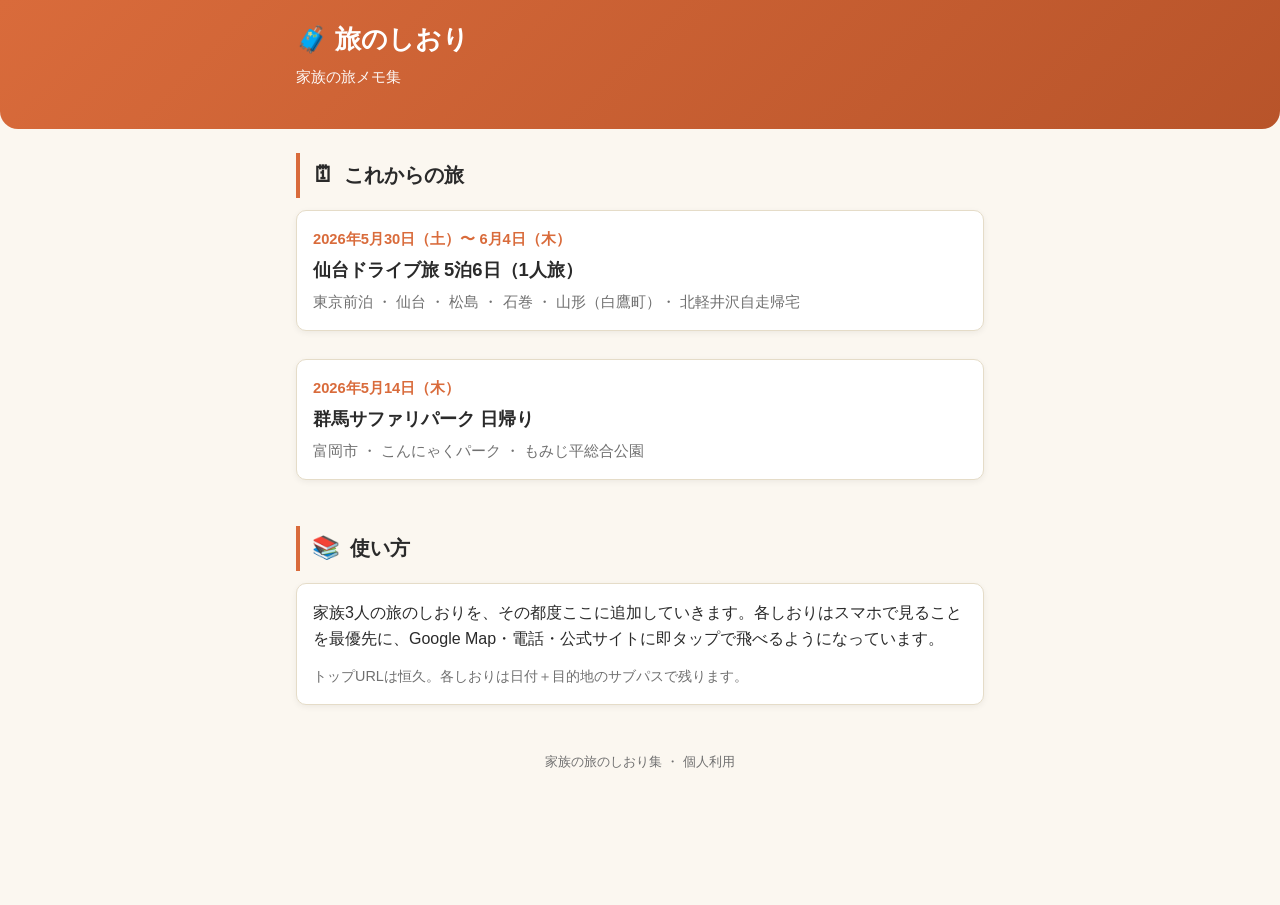
<file: index.html>
<!DOCTYPE html>
<html lang="ja">
<head>
<meta charset="UTF-8">
<meta name="viewport" content="width=device-width, initial-scale=1.0, viewport-fit=cover">
<meta name="theme-color" content="#d96b3b">
<title>旅のしおり集</title>
<link rel="stylesheet" href="./style.css">
</head>
<body>

<header class="hero">
  <div class="container">
    <h1>🧳 旅のしおり</h1>
    <p class="meta">家族の旅メモ集</p>
  </div>
</header>

<main class="container">
  <section>
    <h2><span class="emoji">🗓</span>これからの旅</h2>
    <div class="trip-list">
      <a class="card" href="./2026-05-30-sendai-drive/">
        <div class="when">2026年5月30日（土）〜 6月4日（木）</div>
        <div class="title">仙台ドライブ旅 5泊6日（1人旅）</div>
        <div class="place">東京前泊 ・ 仙台 ・ 松島 ・ 石巻 ・ 山形（白鷹町）・ 北軽井沢自走帰宅</div>
      </a>
      <a class="card" href="./2026-05-14-gunma-safari/">
        <div class="when">2026年5月14日（木）</div>
        <div class="title">群馬サファリパーク 日帰り</div>
        <div class="place">富岡市 ・ こんにゃくパーク ・ もみじ平総合公園</div>
      </a>
    </div>
  </section>

  <section>
    <h2><span class="emoji">📚</span>使い方</h2>
    <div class="card">
      <p>家族3人の旅のしおりを、その都度ここに追加していきます。各しおりはスマホで見ることを最優先に、Google Map・電話・公式サイトに即タップで飛べるようになっています。</p>
      <p style="margin-bottom:0;color:var(--color-muted);font-size:0.9rem;">トップURLは恒久。各しおりは日付＋目的地のサブパスで残ります。</p>
    </div>
  </section>
</main>

<footer>
  <p>家族の旅のしおり集 ・ 個人利用</p>
</footer>

</body>
</html>
</file>
<file: style.css>
/* ============================================
   旅のしおり 共通スタイル
   モバイル縦長 + 印刷対応 + Tap-to-call/Map
   ============================================ */

:root {
  --color-bg: #fbf7f0;
  --color-paper: #ffffff;
  --color-text: #2a2a2a;
  --color-muted: #707070;
  --color-line: #e5dcc8;
  --color-accent: #d96b3b;     /* サファリのオレンジ */
  --color-accent-dark: #b8542a;
  --color-leaf: #5b8a4c;       /* グリーン */
  --color-leaf-light: #eaf3e2;
  --color-warning: #c8742c;
  --color-warning-bg: #fff4e5;
  --color-rain: #4a7ab0;
  --color-rain-bg: #eaf2fa;
  --shadow-card: 0 2px 6px rgba(0,0,0,0.06);
  --radius: 10px;
  --tap: 44px;
}

* { box-sizing: border-box; -webkit-tap-highlight-color: transparent; }

html { font-size: 16px; scroll-behavior: smooth; scroll-padding-top: 60px; }

body {
  margin: 0;
  padding: 0 0 96px 0;
  font-family: -apple-system, BlinkMacSystemFont, "Hiragino Sans", "Yu Gothic", "Meiryo", sans-serif;
  background: var(--color-bg);
  color: var(--color-text);
  line-height: 1.65;
  -webkit-font-smoothing: antialiased;
}

.container { max-width: 720px; margin: 0 auto; padding: 0 16px; }

/* ====== Header ====== */
.hero {
  background: linear-gradient(135deg, var(--color-accent) 0%, var(--color-accent-dark) 100%);
  color: #fff;
  padding: 24px 16px 28px;
  border-bottom-left-radius: 18px;
  border-bottom-right-radius: 18px;
}
.hero h1 { margin: 0 0 8px; font-size: 1.6rem; line-height: 1.25; }
.hero .meta { font-size: 0.95rem; opacity: 0.95; }
.hero .meta span + span::before { content: " ・ "; opacity: 0.7; }
.hero .meta a { color: #fff; text-decoration: underline; text-underline-offset: 3px; }

/* ====== Sticky nav ====== */
.sticky-nav {
  position: sticky; top: 0; z-index: 50;
  background: rgba(255,255,255,0.96);
  backdrop-filter: blur(8px);
  border-bottom: 1px solid var(--color-line);
  display: flex; overflow-x: auto; scrollbar-width: none;
  padding: 6px 8px;
}
.sticky-nav::-webkit-scrollbar { display: none; }
.sticky-nav a {
  flex: 0 0 auto;
  min-height: var(--tap);
  display: inline-flex; align-items: center; justify-content: center;
  padding: 0 14px; margin: 0 2px;
  color: var(--color-text); text-decoration: none;
  font-size: 0.9rem; font-weight: 600;
  border-radius: 999px;
  white-space: nowrap;
}
.sticky-nav a:hover, .sticky-nav a:focus { background: var(--color-leaf-light); }

/* ====== Section ====== */
section { padding: 24px 0 8px; scroll-margin-top: 60px; }
section h2 {
  font-size: 1.25rem;
  margin: 0 0 12px;
  display: flex; align-items: center; gap: 10px;
  border-left: 4px solid var(--color-accent);
  padding: 4px 0 4px 12px;
}
section h2 .emoji { font-size: 1.4rem; }
section h3 { font-size: 1.05rem; margin: 18px 0 8px; }
p { margin: 0 0 12px; }

/* ====== Cards ====== */
.card {
  background: var(--color-paper);
  border: 1px solid var(--color-line);
  border-radius: var(--radius);
  padding: 16px;
  margin: 0 0 14px;
  box-shadow: var(--shadow-card);
}
.card h3 {
  margin: 0 0 8px;
  font-size: 1.1rem;
  display: flex; align-items: baseline; gap: 8px;
}
.card h3 .time { color: var(--color-accent); font-weight: 700; font-size: 0.95rem; min-width: 56px; }
.card .place-name { font-weight: 700; }
.card .summary { color: var(--color-muted); font-size: 0.9rem; margin: 0 0 10px; }
.card dl { margin: 8px 0; }
.card dl div { display: flex; gap: 8px; padding: 4px 0; border-top: 1px dashed var(--color-line); }
.card dl div:first-child { border-top: none; }
.card dt { color: var(--color-muted); flex: 0 0 88px; font-size: 0.88rem; padding-top: 1px; }
.card dd { margin: 0; flex: 1; font-size: 0.95rem; word-break: break-word; }

/* Action buttons inside cards */
.actions {
  display: grid; grid-template-columns: repeat(auto-fit, minmax(120px, 1fr));
  gap: 8px; margin: 12px 0 4px;
}
.btn {
  display: inline-flex; align-items: center; justify-content: center; gap: 6px;
  min-height: var(--tap);
  padding: 0 12px;
  border-radius: 8px;
  text-decoration: none;
  font-size: 0.92rem; font-weight: 600;
  border: 1px solid var(--color-line);
  background: #fff;
  color: var(--color-text);
}
.btn.map { background: var(--color-leaf); color: #fff; border-color: var(--color-leaf); }
.btn.tel { background: #fff; color: var(--color-accent-dark); border-color: var(--color-accent); }
.btn.web { background: #fff; }
.btn:active { transform: translateY(1px); }

/* Tags */
.tag {
  display: inline-block;
  padding: 2px 8px;
  border-radius: 999px;
  font-size: 0.75rem;
  background: var(--color-leaf-light);
  color: var(--color-leaf);
  font-weight: 600;
  margin-right: 4px;
}
.tag.warn { background: var(--color-warning-bg); color: var(--color-warning); }
.tag.rain { background: var(--color-rain-bg); color: var(--color-rain); }

/* Lunch menu list */
.menu {
  margin: 6px 0 0; padding: 8px 12px;
  background: #fafaf3; border-radius: 6px;
  font-size: 0.9rem;
}
.menu li { padding: 2px 0; }

/* ===== Photo slider (横スワイプ) ===== */
.photos {
  display: flex;
  overflow-x: auto;
  scroll-snap-type: x mandatory;
  scroll-padding-left: 16px;
  gap: 8px;
  margin: 12px -16px 12px;
  padding: 0 16px;
  -webkit-overflow-scrolling: touch;
  scrollbar-width: none;
}
.photos::-webkit-scrollbar { display: none; }
.photos figure {
  flex: 0 0 82%;
  margin: 0;
  scroll-snap-align: start;
  border-radius: 10px;
  overflow: hidden;
  background: #f0ece2;
  position: relative;
}
.photos img {
  display: block;
  width: 100%;
  aspect-ratio: 4 / 3;
  height: auto;
  object-fit: cover;
  background: #ddd;
}
/* PCではもう少し背の高い写真を見やすく */
@media (min-width: 720px) {
  .photos img { aspect-ratio: 3 / 2; }
  .photos figure { flex: 0 0 64%; }
}
.photos figcaption {
  font-size: 0.78rem;
  padding: 6px 10px;
  background: rgba(0,0,0,0.55);
  color: #fff;
  position: absolute;
  bottom: 0; left: 0; right: 0;
}
.photos-hint {
  font-size: 0.78rem;
  color: var(--color-muted);
  margin: -4px 0 6px;
  display: flex; align-items: center; gap: 4px;
}

/* ===== 口コミ ===== */
.review {
  background: #fffaf0;
  border-left: 3px solid var(--color-accent);
  padding: 10px 12px;
  border-radius: 6px;
  margin: 8px 0;
  font-size: 0.88rem;
}
.review p { margin: 0 0 4px; line-height: 1.55; }
.review .src {
  font-size: 0.75rem;
  color: var(--color-muted);
}
.review .src a { color: var(--color-muted); text-decoration: underline; }

/* ===== 3歳児メモ ===== */
.kid-note {
  background: var(--color-leaf-light);
  border-radius: 6px;
  padding: 8px 12px;
  margin: 8px 0;
  font-size: 0.86rem;
  line-height: 1.5;
}
.kid-note::before {
  content: "👶 ";
  font-size: 1rem;
}

/* ===== Inline label ===== */
.label {
  display: inline-block;
  font-size: 0.72rem;
  padding: 1px 7px;
  border-radius: 4px;
  background: var(--color-accent);
  color: #fff;
  font-weight: 700;
  margin-right: 4px;
  letter-spacing: 0.04em;
}
.label.alt { background: var(--color-leaf); }
.label.rain { background: var(--color-rain); }
.label.warn { background: var(--color-warning); }

/* ===== Alternative (控え) ===== */
.alt-card {
  background: #faf6ee;
  border: 1px dashed var(--color-line);
  border-radius: 8px;
  padding: 12px;
  margin: 10px 0;
}
.alt-card h4 {
  margin: 0 0 6px;
  font-size: 0.98rem;
  display: flex; align-items: center; gap: 6px;
}

/* Plan boxes */
.plan-box {
  border-left: 4px solid var(--color-leaf);
  background: var(--color-leaf-light);
  padding: 12px 14px;
  border-radius: 8px;
  margin: 0 0 12px;
}
.plan-box.rain { border-color: var(--color-rain); background: var(--color-rain-bg); }
.plan-box h4 { margin: 0 0 6px; font-size: 1rem; }

/* Checklist */
.checklist { list-style: none; padding: 0; margin: 0; }
.checklist li {
  padding: 8px 0 8px 28px;
  border-bottom: 1px dashed var(--color-line);
  position: relative;
  font-size: 0.95rem;
}
.checklist li::before {
  content: "☐";
  position: absolute; left: 4px; top: 8px;
  color: var(--color-muted);
  font-size: 1.1rem;
}
.checklist li.critical::before { color: var(--color-accent); content: "★"; }

/* Emergency call list */
.emergency {
  background: #fff;
  border: 2px solid var(--color-accent);
  border-radius: var(--radius);
  padding: 14px;
}
.emergency .tel-row {
  display: flex; justify-content: space-between; align-items: center;
  padding: 10px 0; border-top: 1px dashed var(--color-line);
}
.emergency .tel-row:first-child { border-top: none; }
.emergency .tel-row a { color: var(--color-accent-dark); font-weight: 700; text-decoration: none; }

/* ====== Bottom fixed nav (mobile primary actions) ====== */
.bottom-nav {
  position: fixed; bottom: 0; left: 0; right: 0;
  background: rgba(255,255,255,0.97);
  backdrop-filter: blur(8px);
  border-top: 1px solid var(--color-line);
  display: grid; grid-auto-flow: column; grid-auto-columns: 1fr;
  z-index: 100;
  padding-bottom: env(safe-area-inset-bottom);
}
.bottom-nav a {
  display: flex; flex-direction: column; align-items: center; justify-content: center;
  padding: 8px 4px 6px;
  text-decoration: none;
  color: var(--color-text);
  font-size: 0.68rem;
  min-height: 56px;
}
.bottom-nav .icn { font-size: 1.3rem; line-height: 1; margin-bottom: 2px; }
.bottom-nav a:active { background: var(--color-leaf-light); }

/* ====== Footer ====== */
footer {
  text-align: center; padding: 24px 16px;
  font-size: 0.8rem; color: var(--color-muted);
}

/* ====== 候補比較スライダー（複数店舗比較・当日選択用） ====== */
.compare-slider {
  display: flex;
  overflow-x: auto;
  scroll-snap-type: x mandatory;
  scroll-padding-left: 16px;
  gap: 12px;
  margin: 8px -16px 8px;
  padding: 6px 16px 14px;
  -webkit-overflow-scrolling: touch;
  scrollbar-width: none;
}
.compare-slider::-webkit-scrollbar { display: none; }
.compare-card {
  flex: 0 0 86%;
  max-width: 360px;
  scroll-snap-align: start;
  background: var(--color-paper);
  border: 1px solid var(--color-line);
  border-radius: var(--radius);
  padding: 14px;
  box-shadow: var(--shadow-card);
  display: flex; flex-direction: column;
}
.compare-card .rank {
  display: inline-block; align-self: flex-start;
  font-size: 0.72rem; padding: 2px 8px; border-radius: 4px;
  background: var(--color-leaf-light); color: var(--color-leaf);
  font-weight: 700; letter-spacing: 0.04em;
  margin-bottom: 6px;
}
.compare-card .rank.best { background: var(--color-accent); color: #fff; }
.compare-card h4 {
  margin: 0 0 2px;
  font-size: 1.08rem;
}
.compare-card .place-sub { color: var(--color-muted); font-size: 0.82rem; margin: 0 0 10px; }
.compare-card dl { margin: 0 0 10px; }
.compare-card dl div {
  display: flex; gap: 6px; padding: 4px 0;
  border-top: 1px dashed var(--color-line);
  font-size: 0.87rem;
}
.compare-card dl div:first-child { border-top: none; }
.compare-card dt { color: var(--color-muted); flex: 0 0 76px; }
.compare-card dd { margin: 0; flex: 1; word-break: break-word; }
.compare-card .pros, .compare-card .cons {
  font-size: 0.84rem; line-height: 1.45;
  padding: 6px 10px; border-radius: 5px; margin: 4px 0;
}
.compare-card .pros { background: #eff7ea; color: #2b5a1c; }
.compare-card .cons { background: #fff4ed; color: #844321; }
.compare-card .pros::before { content: "○ "; font-weight: 700; }
.compare-card .cons::before { content: "△ "; font-weight: 700; }
.compare-card .photos {
  margin: 0 -14px 10px;
  padding: 0 14px;
}
.compare-card .photos figure {
  flex: 0 0 78%;
}
.compare-card .photos img {
  aspect-ratio: 4 / 3;
  height: auto;
}
.compare-card .photos figcaption {
  font-size: 0.72rem;
}
.compare-card .compact-actions {
  margin-top: auto;
  display: grid; grid-template-columns: 1fr 1fr; gap: 6px;
  padding-top: 10px;
}
.compare-card .compact-actions .btn {
  font-size: 0.85rem; padding: 0 8px; min-height: 40px;
}

.compare-hint {
  display: flex; align-items: center; justify-content: center; gap: 6px;
  font-size: 0.82rem; color: var(--color-muted);
  margin: 0 0 4px;
}
.compare-hint::before { content: "👈"; }
.compare-hint::after { content: "👉"; }

@media print {
  .compare-slider { flex-wrap: wrap; overflow: visible; margin: 0; padding: 0; }
  .compare-card { flex: 0 0 48%; max-width: 48%; margin-bottom: 8px; }
  .compare-hint { display: none; }
}

/* ====== 横スクロールUI（PC＋モバイル両対応） ====== */
.scroll-control {
  position: relative;
}
.scroll-control .scroll-btn {
  position: absolute;
  top: 50%;
  transform: translateY(-50%);
  width: 44px; height: 44px;
  border-radius: 50%;
  background: rgba(255,255,255,0.95);
  border: 1px solid var(--color-line);
  box-shadow: 0 2px 8px rgba(0,0,0,0.12);
  display: flex; align-items: center; justify-content: center;
  font-size: 1.3rem; color: var(--color-text);
  cursor: pointer;
  z-index: 5;
  -webkit-tap-highlight-color: transparent;
  user-select: none;
}
.scroll-control .scroll-btn:hover { background: var(--color-leaf-light); border-color: var(--color-leaf); }
.scroll-control .scroll-btn:active { transform: translateY(-50%) scale(0.92); }
.scroll-control .scroll-btn:disabled { opacity: 0.3; cursor: not-allowed; pointer-events: none; }
.scroll-control .scroll-btn.prev { left: 4px; }
.scroll-control .scroll-btn.next { right: 4px; }

/* Hide arrow buttons on touch-only devices (use swipe instead) */
@media (hover: none) and (pointer: coarse) {
  .scroll-control .scroll-btn { display: none; }
}
/* Hide on print */
@media print {
  .scroll-control .scroll-btn { display: none; }
}

/* Mouse drag-to-scroll cursor hint on PC */
@media (hover: hover) and (pointer: fine) {
  .compare-slider, .photos {
    cursor: grab;
  }
  .compare-slider:active, .photos:active {
    cursor: grabbing;
  }
}

/* Top page (index) */
.trip-list { display: grid; gap: 14px; }
.trip-list .card { display: block; text-decoration: none; color: inherit; }
.trip-list .card:hover { border-color: var(--color-accent); }
.trip-list .when { color: var(--color-accent); font-weight: 700; font-size: 0.92rem; }
.trip-list .title { font-size: 1.15rem; font-weight: 700; margin: 4px 0; }
.trip-list .place { color: var(--color-muted); font-size: 0.92rem; }

/* ====== Print ====== */
@media print {
  body { background: #fff; padding: 0; font-size: 11pt; }
  .sticky-nav, .bottom-nav, .actions { display: none !important; }
  .hero { background: none !important; color: #000 !important; border: none; padding: 0 0 12pt; }
  .card { box-shadow: none; border: 1px solid #999; page-break-inside: avoid; }
  section { padding-top: 8pt; }
  a { color: #000 !important; text-decoration: none; }
  a[href^="http"]::after { content: " (" attr(href) ")"; font-size: 9pt; color: #555; }
  a[href^="tel:"]::after { content: ""; }
}

/* Small phones */
@media (max-width: 360px) {
  .hero h1 { font-size: 1.4rem; }
  .card dt { flex: 0 0 76px; font-size: 0.82rem; }
  .bottom-nav a { font-size: 0.62rem; }
}
</file>
